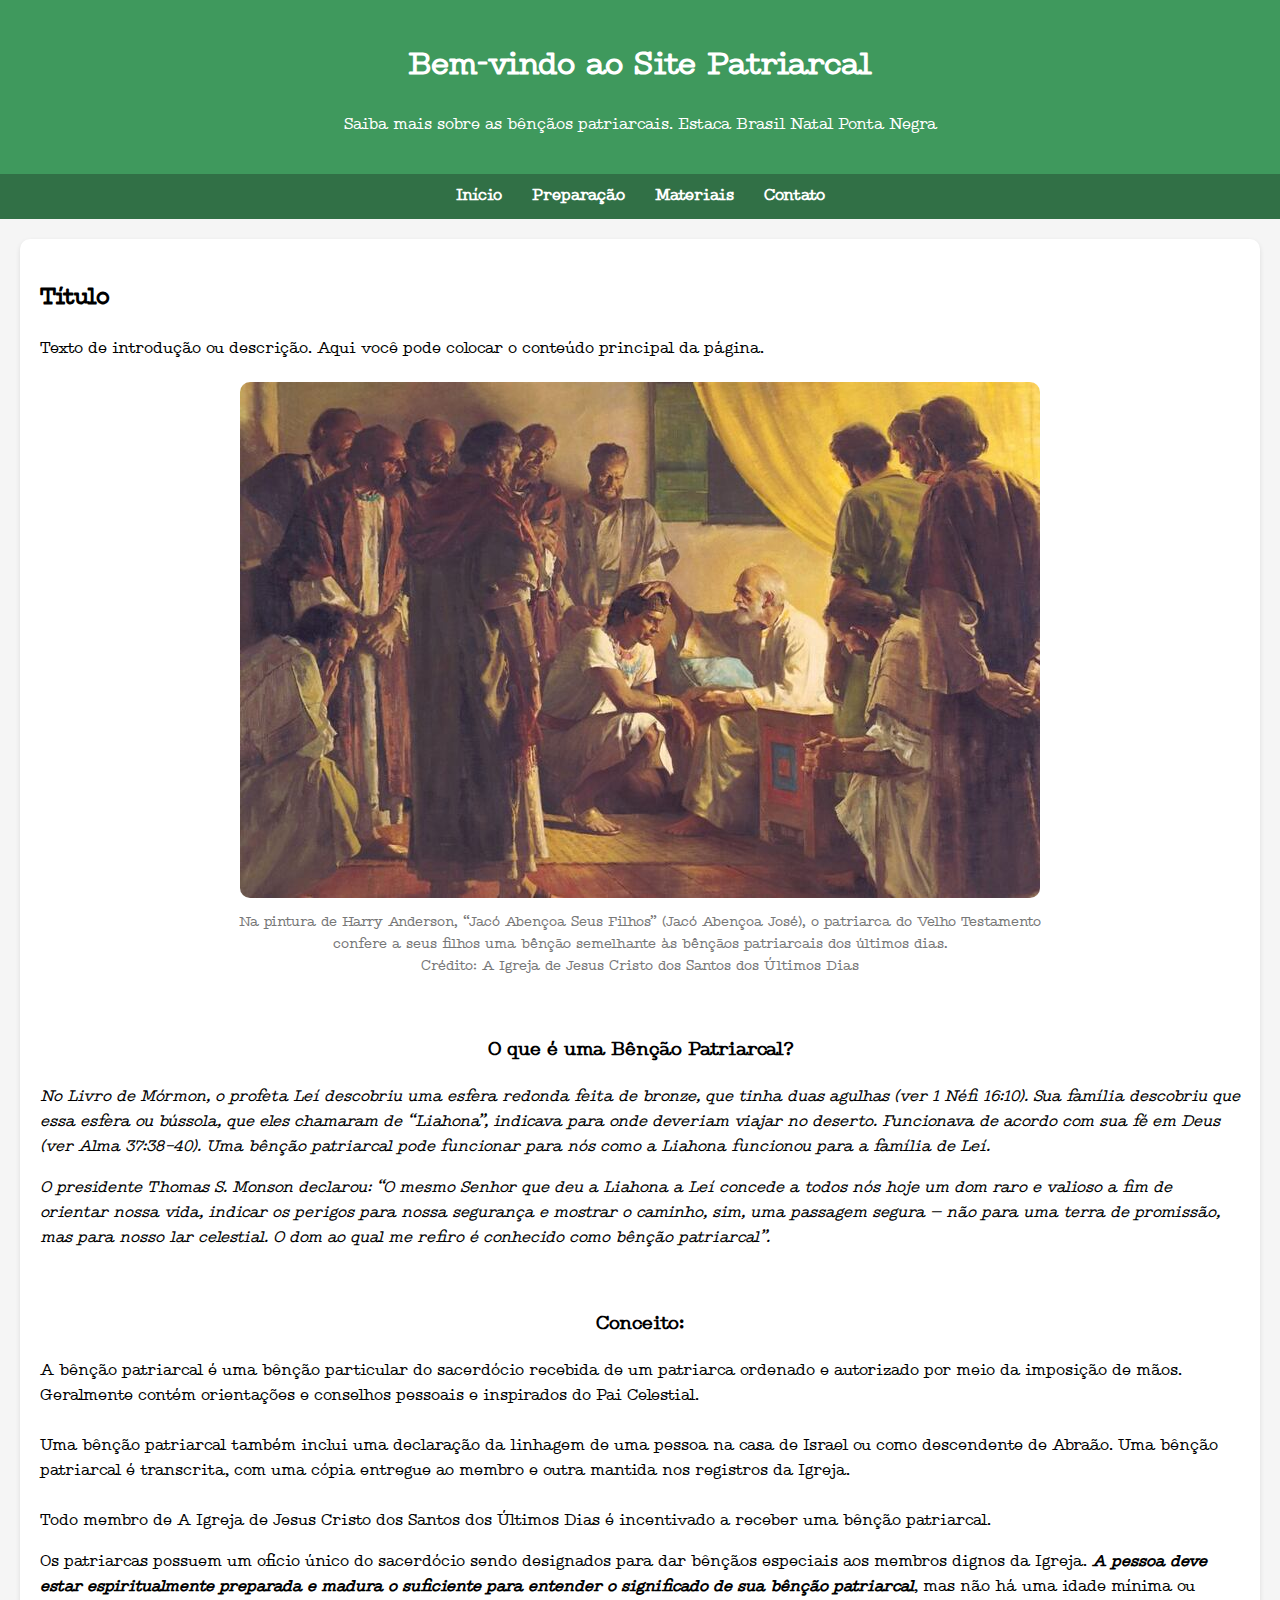
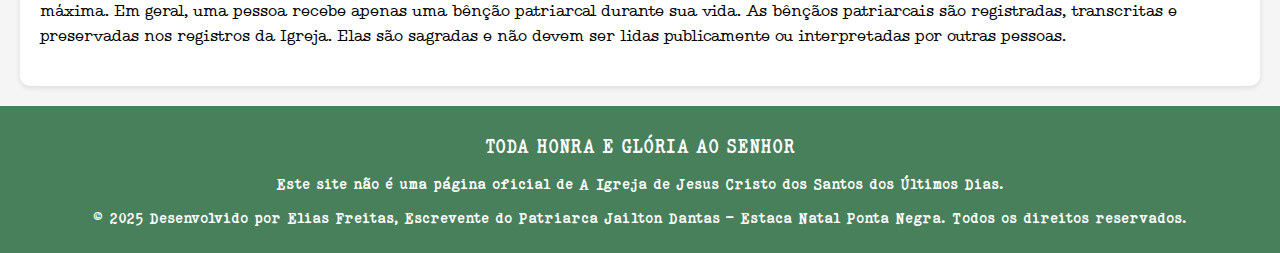
<file: index.html>
<!DOCTYPE html>
<html lang="pt-BR">
<head>
  <meta charset="UTF-8">
  <meta name="viewport" content="width=device-width, initial-scale=1">
  <link rel="stylesheet" href="style.css">

  <title>Site Patriarcal</title>
  
</head>
<body>

  <header>
    <h1>Bem-vindo ao Site Patriarcal</h1>
    <p>Saiba mais sobre as bênçãos patriarcais. Estaca Brasil Natal Ponta Negra</p>
  </header>

  <nav>
    <a href="index.html">Início</a>
    <a href="preparacao.html">Preparação</a>
    <a href="material.html">Materiais</a>
    <a href="contato.html">Contato</a>
  </nav>

  <main>
    <h2>Título</h2>
    <p>Texto de introdução ou descrição. Aqui você pode colocar o conteúdo principal da página.</p>

    <div class="imagemcentralizada">
    <img src="benção patriarcal.jpg" alt="Imagem de exemplo" style="max-width:100%; border-radius:10px;">
    <p style="font-size: 0.9em; color: #777; text-align: center; margin-top: 5px;">
      Na pintura de Harry Anderson, “Jacó Abençoa Seus Filhos” (Jacó Abençoa José), o patriarca do Velho Testamento<br>
      confere a seus filhos uma bênção semelhante às bênçãos patriarcais dos últimos dias.<br>
      Crédito: A Igreja de Jesus Cristo dos Santos dos Últimos Dias
    </p>
    </div>
    
    <br>
    <h3 class="materiais">O que é uma Bênção Patriarcal?</h3>
    <p><i>No Livro de Mórmon, o profeta Leí descobriu uma esfera redonda feita de bronze, 
      que tinha duas agulhas (ver 1 Néfi 16:10). Sua família descobriu que essa esfera ou bússola, 
      que eles chamaram de “Liahona”, indicava para onde deveriam viajar no deserto. 
      Funcionava de acordo com sua fé em Deus (ver Alma 37:38–40). Uma bênção patriarcal pode funcionar 
      para nós como a Liahona funcionou para a família de Leí.</i></p>

    <p><i>O presidente Thomas S. Monson declarou: “O mesmo Senhor que deu a Liahona a Leí 
      concede a todos nós hoje um dom raro e valioso a fim de orientar nossa vida, 
      indicar os perigos para nossa segurança e mostrar o caminho, sim, uma passagem segura — 
      não para uma terra de promissão, mas para nosso lar celestial. O dom ao qual me refiro é 
      conhecido como bênção patriarcal”.</i></p>

    <br>
    <h3 class="materiais">Conceito:</h3>
    <p>A bênção patriarcal é uma bênção particular do sacerdócio recebida de um patriarca ordenado e 
    autorizado por meio da imposição de mãos. Geralmente contém orientações e conselhos pessoais e 
    inspirados do Pai Celestial.<br><br>
    Uma bênção patriarcal também inclui uma declaração da linhagem de 
    uma pessoa na casa de Israel ou como descendente de Abraão. Uma bênção patriarcal é transcrita, 
    com uma cópia entregue ao membro e outra mantida nos registros da Igreja.<br><br> Todo membro de 
    A Igreja de Jesus Cristo dos Santos dos Últimos Dias é incentivado a receber uma bênção patriarcal.</p>

    <p>Os patriarcas possuem um ofício único do sacerdócio sendo designados para dar bênçãos especiais 
      aos membros dignos da Igreja.<strong><i> A pessoa deve estar espiritualmente preparada e madura o suficiente 
        para entender o significado de sua bênção patriarcal</i></strong>, mas não há uma idade mínima ou máxima. 
      Em geral, uma pessoa recebe apenas uma bênção patriarcal durante sua vida. As bênçãos patriarcais são 
      registradas, transcritas e preservadas nos registros da Igreja. 
      Elas são sagradas e não devem ser lidas publicamente ou interpretadas por outras pessoas.</p>
  </main>

  <footer>
    <h3>TODA HONRA E GLÓRIA AO SENHOR</h3>
    <p>Este site não é uma página oficial de A Igreja de Jesus Cristo dos Santos dos Últimos Dias.</p>
    <p>&copy; 2025 Desenvolvido por Elias Freitas, Escrevente do Patriarca Jailton Dantas - Estaca Natal Ponta Negra. Todos os direitos reservados.</p>
  </footer>

</body>
</html>
</file>
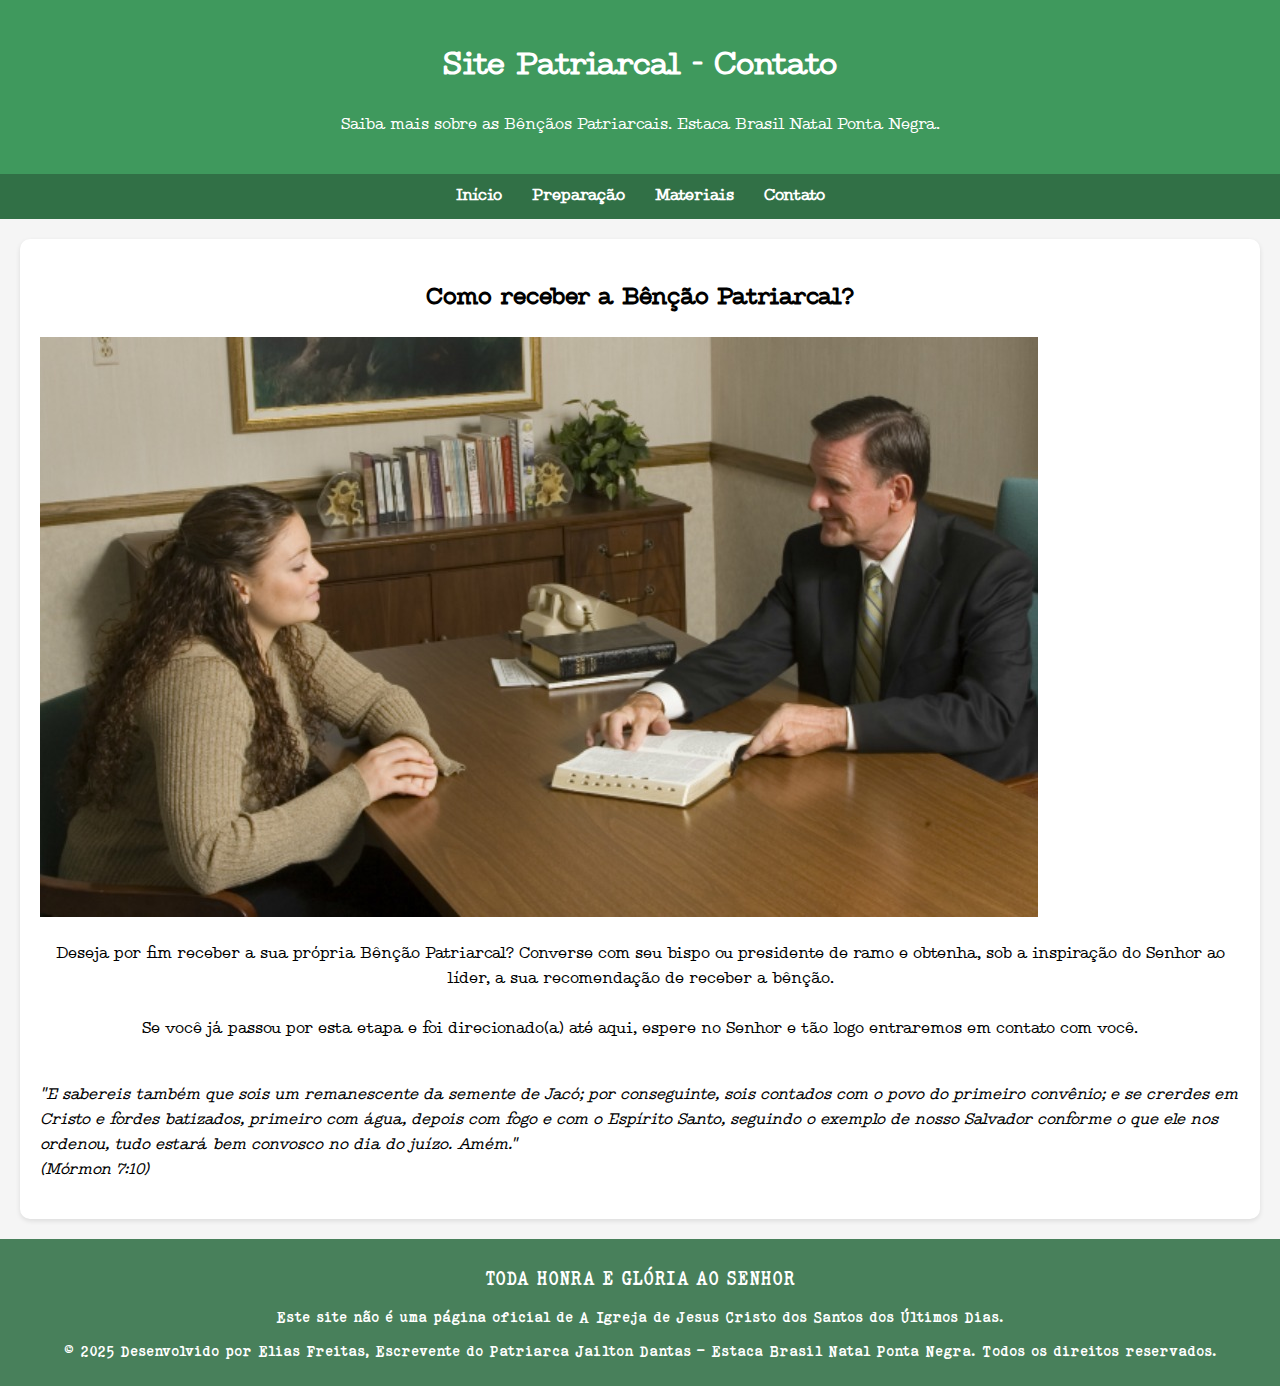
<file: contato.html>
<!DOCTYPE html>
<html lang="pt-BR">
<head>
  <meta charset="UTF-8">
  <meta name="viewport" content="width=device-width, initial-scale=1">
  <link rel="stylesheet" href="style.css">
  <link rel="icon" href="docpapel.png" type="image/png">

  <title>Site Patriarcal</title>
  
</head>
<body>

  <header>
    <h1>Site Patriarcal - Contato</h1>
    <p>Saiba mais sobre as Bênçãos Patriarcais. Estaca Brasil Natal Ponta Negra.</p>
  </header>

  <nav>
    <a href="index.html">Início</a>
    <a href="preparacao.html">Preparação</a>
    <a href="material.html">Materiais</a>
    <a href="contato.html">Contato</a>
  </nav>

  <main>
    <h2 class="materiais">Como receber a Bênção Patriarcal?</h2>

    <div class="imagemcentralizada-bispo">
            <img src="entrevista com bispo.jpg" alt="Imagem de exemplo" class="imagem-responsiva">
          </div>

    <p class="materiais">
      Deseja por fim receber a sua própria Bênção Patriarcal? Converse com seu bispo ou presidente de ramo e obtenha, sob a inspiração
      do Senhor ao líder, a sua recomendação de receber a bênção.
      <br><br> 
      Se você já passou por esta etapa e foi direcionado(a) até aqui, espere no Senhor e tão logo entraremos em contato com você.
      <br><br>
    </p>

    <div class="Citação">
    <p>
      <i>"E sabereis também que sois um remanescente da semente de Jacó; por conseguinte, sois contados com o povo do primeiro convênio; 
        e se crerdes em Cristo e fordes batizados, primeiro com água, depois com fogo e com o Espírito Santo, seguindo o exemplo de 
        nosso Salvador conforme o que ele nos ordenou, tudo estará bem convosco no dia do juízo. Amém."<br> (Mórmon 7:10)</i>
    </p>
    </div>
    
  </main>

  <footer>
    <h3>TODA HONRA E GLÓRIA AO SENHOR</h3>
    <p>Este site não é uma página oficial de A Igreja de Jesus Cristo dos Santos dos Últimos Dias.</p>
    <p>&copy; 2025 Desenvolvido por Elias Freitas, Escrevente do Patriarca Jailton Dantas - Estaca Brasil Natal Ponta Negra. Todos os direitos reservados.</p>
  </footer>

</body>
</html>
</file>
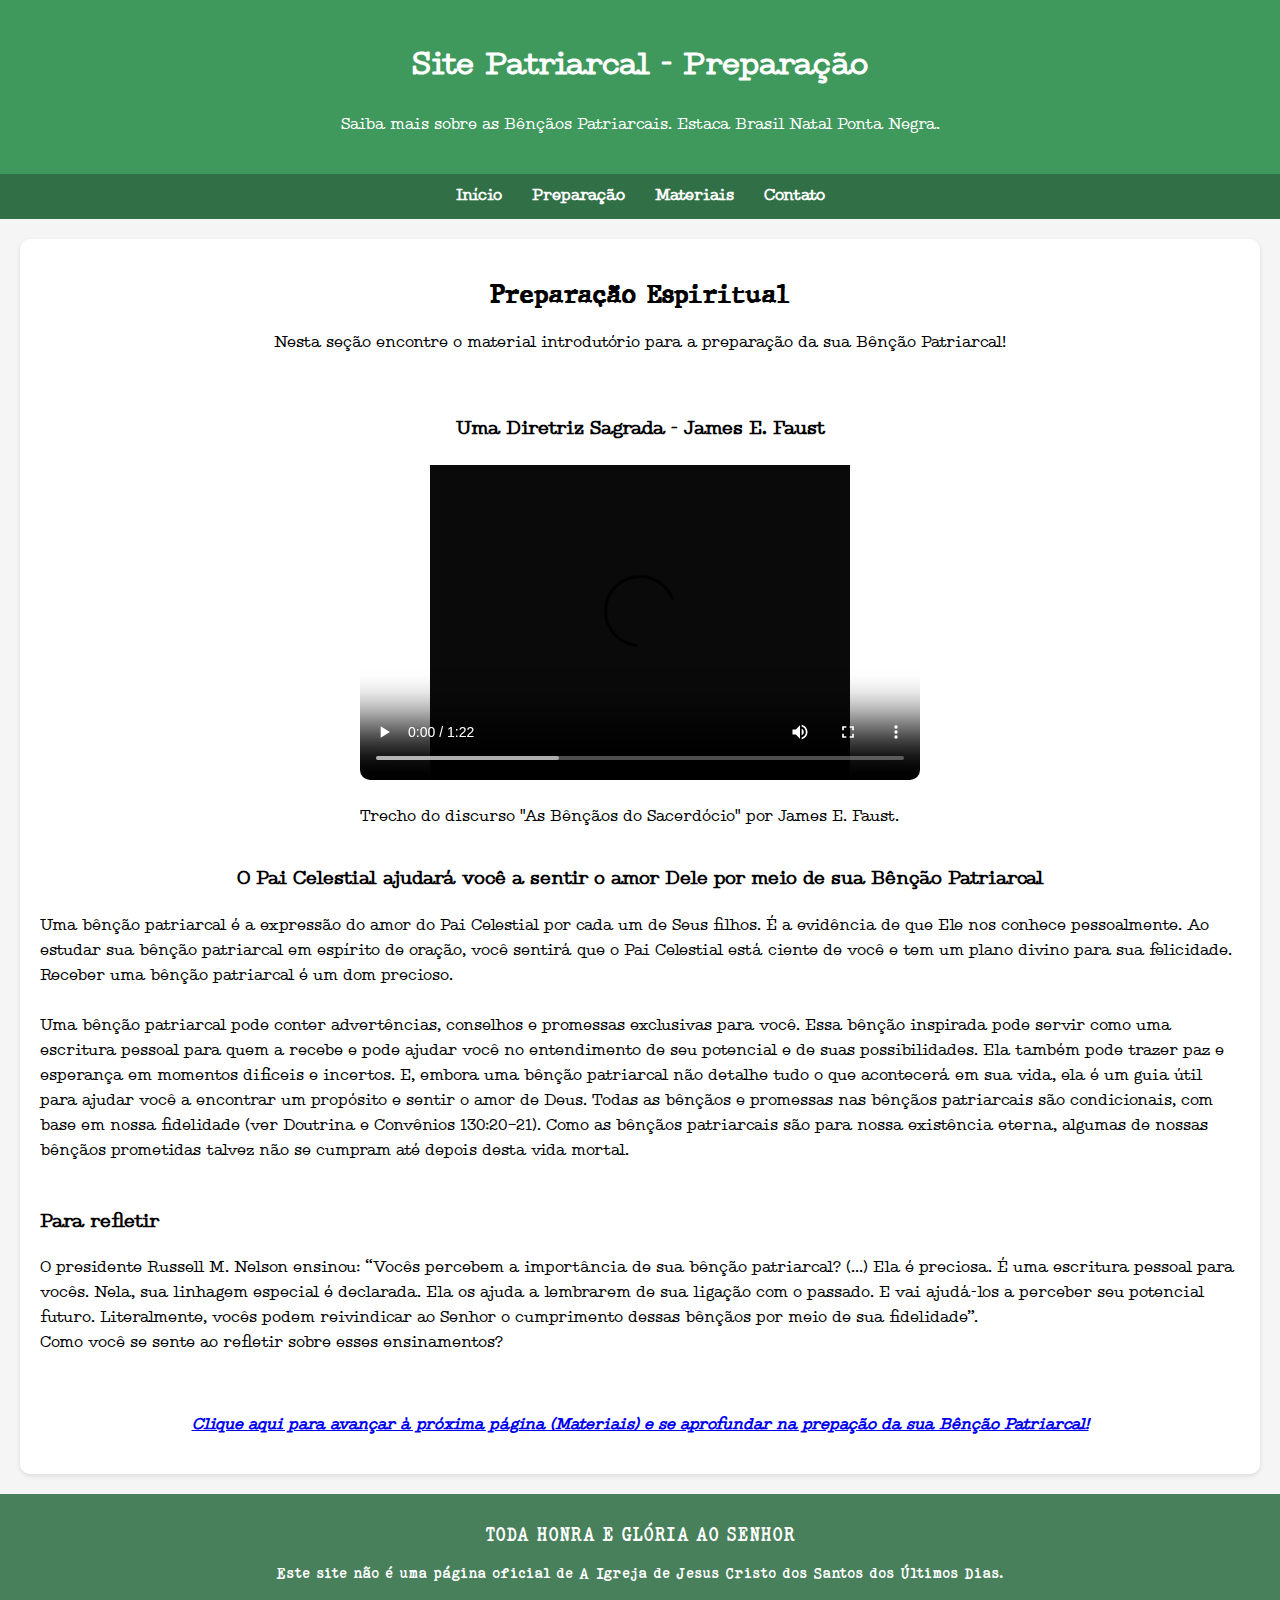
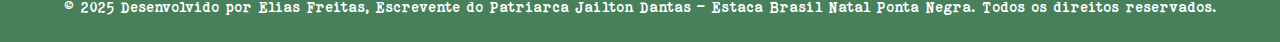
<file: preparacao.html>
<!DOCTYPE html>
<html lang="pt-BR">
<head>
  <meta charset="UTF-8">
  <meta name="viewport" content="width=device-width, initial-scale=1">
  <link rel="stylesheet" href="style.css">
  <link rel="icon" href="docpapel.png" type="image/png">

  <title>Site Patriarcal</title>
  
</head>
<body>

  <header>
    <h1>Site Patriarcal - Preparação</h1>
    <p>Saiba mais sobre as Bênçãos Patriarcais. Estaca Brasil Natal Ponta Negra.</p>
  </header>

  <nav>
    <a href="index.html">Início</a>
    <a href="preparacao.html">Preparação</a>
    <a href="material.html">Materiais</a>
    <a href="contato.html">Contato</a>
  </nav>

  <main>
    <h2 class="TituloDaPágina">Preparação Espiritual</h2>
    <p style="text-align: center;">Nesta seção encontre o material introdutório para a preparação da sua Bênção Patriarcal!</p>
    
    <br>
    <h3 class="materiais">Uma Diretriz Sagrada - James E. Faust</h3>

    <div class="video-centralizado">
  <div class="video-bloco">
    <video class="video-yt" controls>
      <source src="Sagrada.mp4" type="video/mp4">
      Seu navegador não suporta o elemento de vídeo.
    </video>
    <p class="legenda-video">
      Trecho do discurso "As Bênçãos do Sacerdócio" por James E. Faust.
    </p>
  </div>
</div>

    <h3 style="text-align: center;">O Pai Celestial ajudará você a sentir o amor Dele por meio de sua Bênção Patriarcal</h3>

    <p>Uma bênção patriarcal é a expressão do amor do Pai Celestial por cada um de Seus filhos. 
      É a evidência de que Ele nos conhece pessoalmente. Ao estudar sua bênção patriarcal em espírito de oração, você 
      sentirá que o Pai Celestial está ciente de você e tem um plano divino para sua felicidade. Receber uma bênção patriarcal 
      é um dom precioso.
      <br><br>
      Uma bênção patriarcal pode conter advertências, conselhos e promessas exclusivas para você. Essa bênção inspirada 
      pode servir como uma escritura pessoal para quem a recebe e pode ajudar você no entendimento de seu potencial e de suas possibilidades. 
      Ela também pode trazer paz e esperança em momentos difíceis e incertos. E, embora uma bênção patriarcal não detalhe tudo o que acontecerá
      em sua vida, ela é um guia útil para ajudar você a encontrar um propósito e sentir o amor de Deus. Todas as bênçãos e promessas nas 
      bênçãos patriarcais são condicionais, com base em nossa fidelidade (ver Doutrina e Convênios 130:20–21). Como as bênçãos patriarcais 
      são para nossa existência eterna, algumas de nossas bênçãos prometidas talvez não se cumpram até depois desta vida mortal.
      <br><br>
      <h3>Para refletir</h3>
      O presidente Russell M. Nelson ensinou: “Vocês percebem a importância de sua bênção patriarcal? (…) Ela é preciosa. 
      É uma escritura pessoal para vocês. Nela, sua linhagem especial é declarada. Ela os ajuda a lembrarem de sua ligação com o passado. 
      E vai ajudá-los a perceber seu potencial futuro. Literalmente, vocês podem reivindicar ao Senhor o cumprimento dessas bênçãos 
      por meio de sua fidelidade”.
      <br>Como você se sente ao refletir sobre esses ensinamentos?</p>

      <br>
    <p style="text-align: center;">
      <i><strong><a href="material.html">Clique aqui para avançar à próxima página (Materiais) e se aprofundar na prepação da sua Bênção Patriarcal!</a></strong></i>
    </p>
  </main>

  <footer>
    <h3>TODA HONRA E GLÓRIA AO SENHOR</h3>
    <p>Este site não é uma página oficial de A Igreja de Jesus Cristo dos Santos dos Últimos Dias.</p>
    <p>&copy; 2025 Desenvolvido por Elias Freitas, Escrevente do Patriarca Jailton Dantas - Estaca Brasil Natal Ponta Negra. Todos os direitos reservados.</p>
  </footer>

</body>
</html>
</file>
<file: style.css>
body {
      font-family: 'TypeMachine', Arial, sans-serif;
      margin: 0;
      padding: 0; 
      background-color: #f5f5f5;
    }
    header {
      background-color: #3f995d;
      color: white;
      padding: 20px;
      text-align: center;
    }
    nav {
      background-color: #317046;
      display: flex;
      justify-content: center;
      padding: 10px;
    }
    nav a {
      color: white;
      text-decoration: none;
      margin: 0 15px;
      font-weight: bold;
    }
    main {
      padding: 20px;
      background-color: white;
      margin: 20px;
      border-radius: 10px;
      box-shadow: 0 2px 5px rgba(0,0,0,0.1);

    }
    footer {
      background-color: #48805b;
      color: white;
      text-align: center;
      font-family: 'ElegantTypewriter';
      padding: 10px;
      margin-top: 20px;
    }

    .imagemcentralizada{
      text-align: center; /* centraliza conteúdo inline, como <img> */
      margin-top: 20px;   /* opcional, espaçamento acima */
    }

    .imagemcentralizada2{
      text-align: center; /* centraliza conteúdo inline, como <img> */
      margin-top: 20px;  /* opcional, espaçamento acima */
      
    }

    .video-centralizado {
      display: flex;
      justify-content: center; /* centraliza horizontalmente */
      margin-top: 20px;
    }
    
    .video-yt {
      width: 560px;   /* ajuste o tamanho conforme necessário */
      height: 315px;
      border-radius: 10px; /* opcional: bordas arredondadas */
      max-width: 100%;     /* responsivo para telas pequenas */
    }

    @font-face {
      font-family: 'ElegantTypewriter';
      src: url('fonts/ELEGANT TYPEWRITER Bold.ttf') format('truetype');
      font-weight: bold;
      font-style: normal;
    }

    /*@font-face {
      font-family: 'ElegantTypewriter';
      src: url('fonts/ELEGANT\ TYPEWRITER\ Regular.ttf') format('truetype');
      font-weight: normal;
      font-style: normal;
    }*/

    @font-face {
      font-family: 'JMHTypewriter';
      src: url('fonts/JMH\ Typewriter-Black.ttf') format('truetype');
      font-weight: bold;
      font-style: normal;
    }

    @font-face {
      font-family: 'TypeMachine';
      src: url('fonts/Type Machine.ttf') format('truetype');
      font-weight: normal;
      font-style: normal;
    }

    .materiais{
      text-align: center;
      font-family:'TypeMachine'
    }
    .TituloDaPágina{
      text-align: center;
      font-family: 'JMHTypewriter';
    }
</file>
